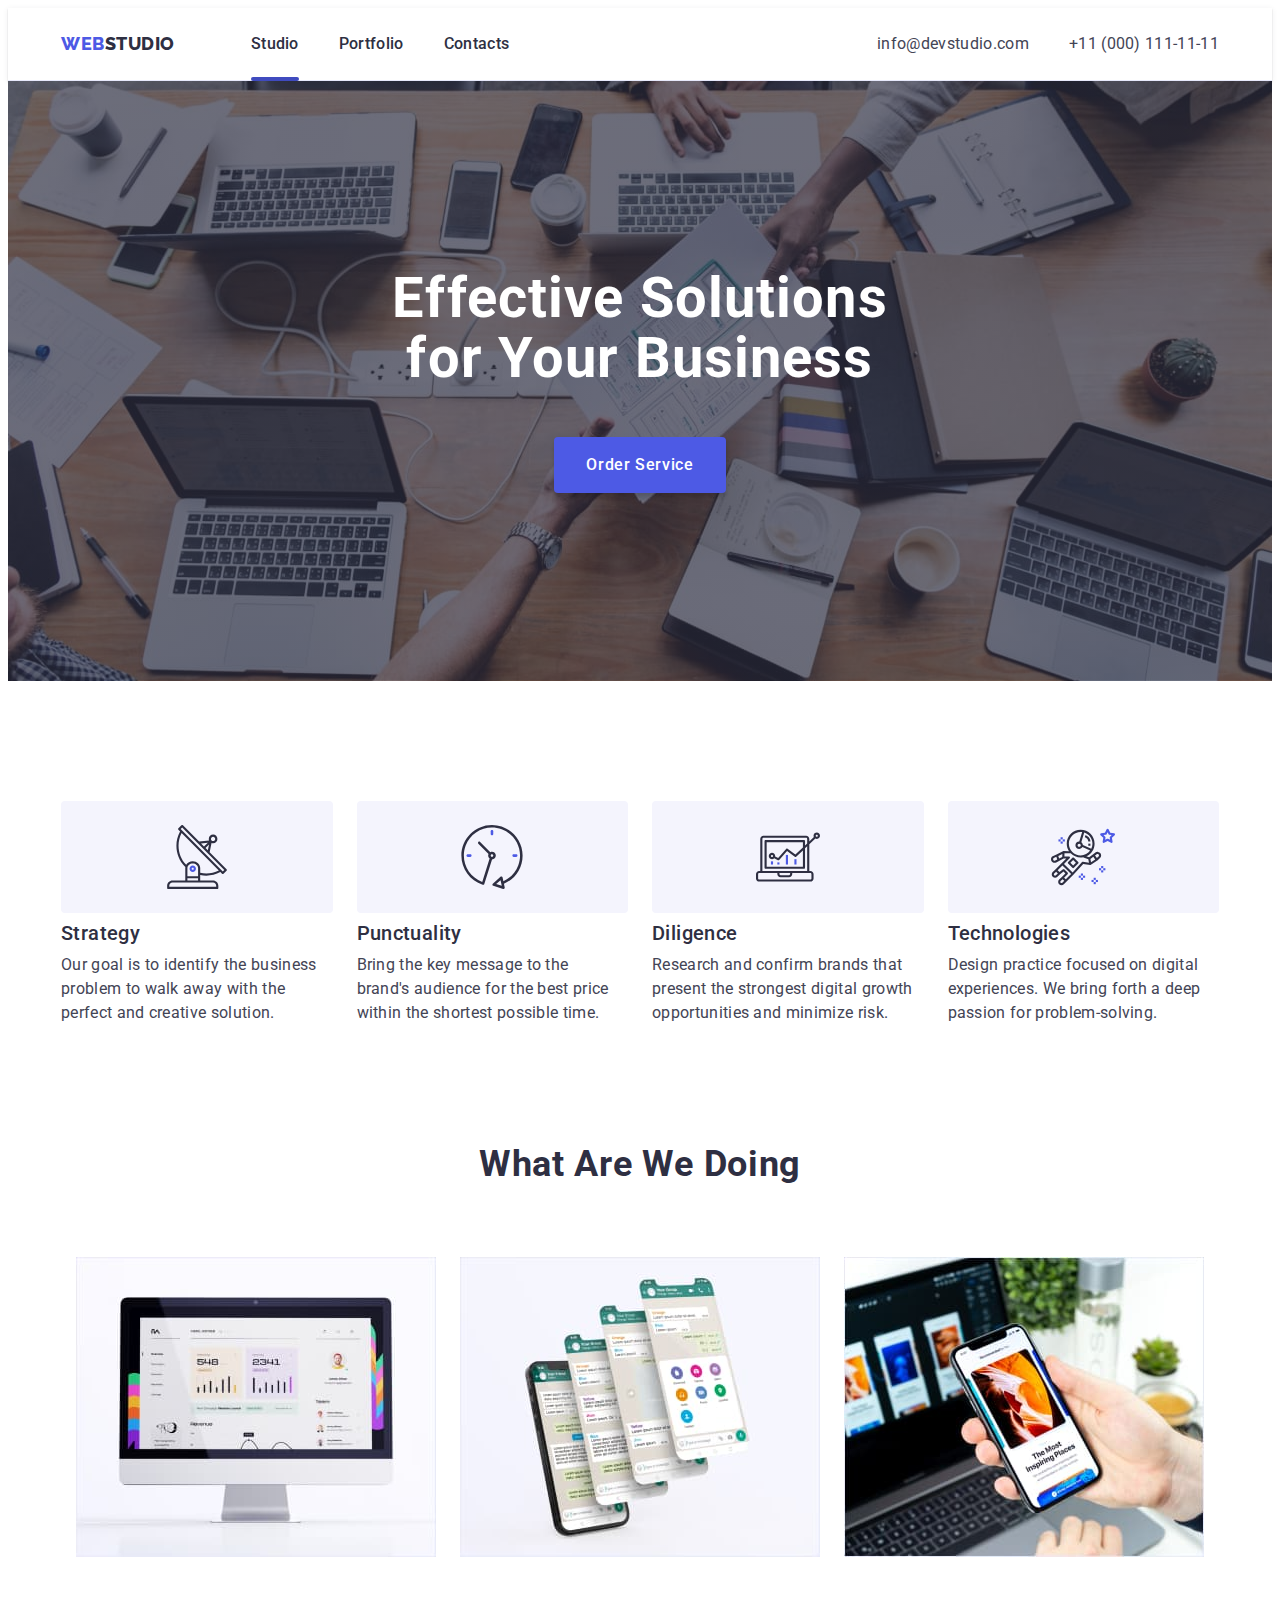
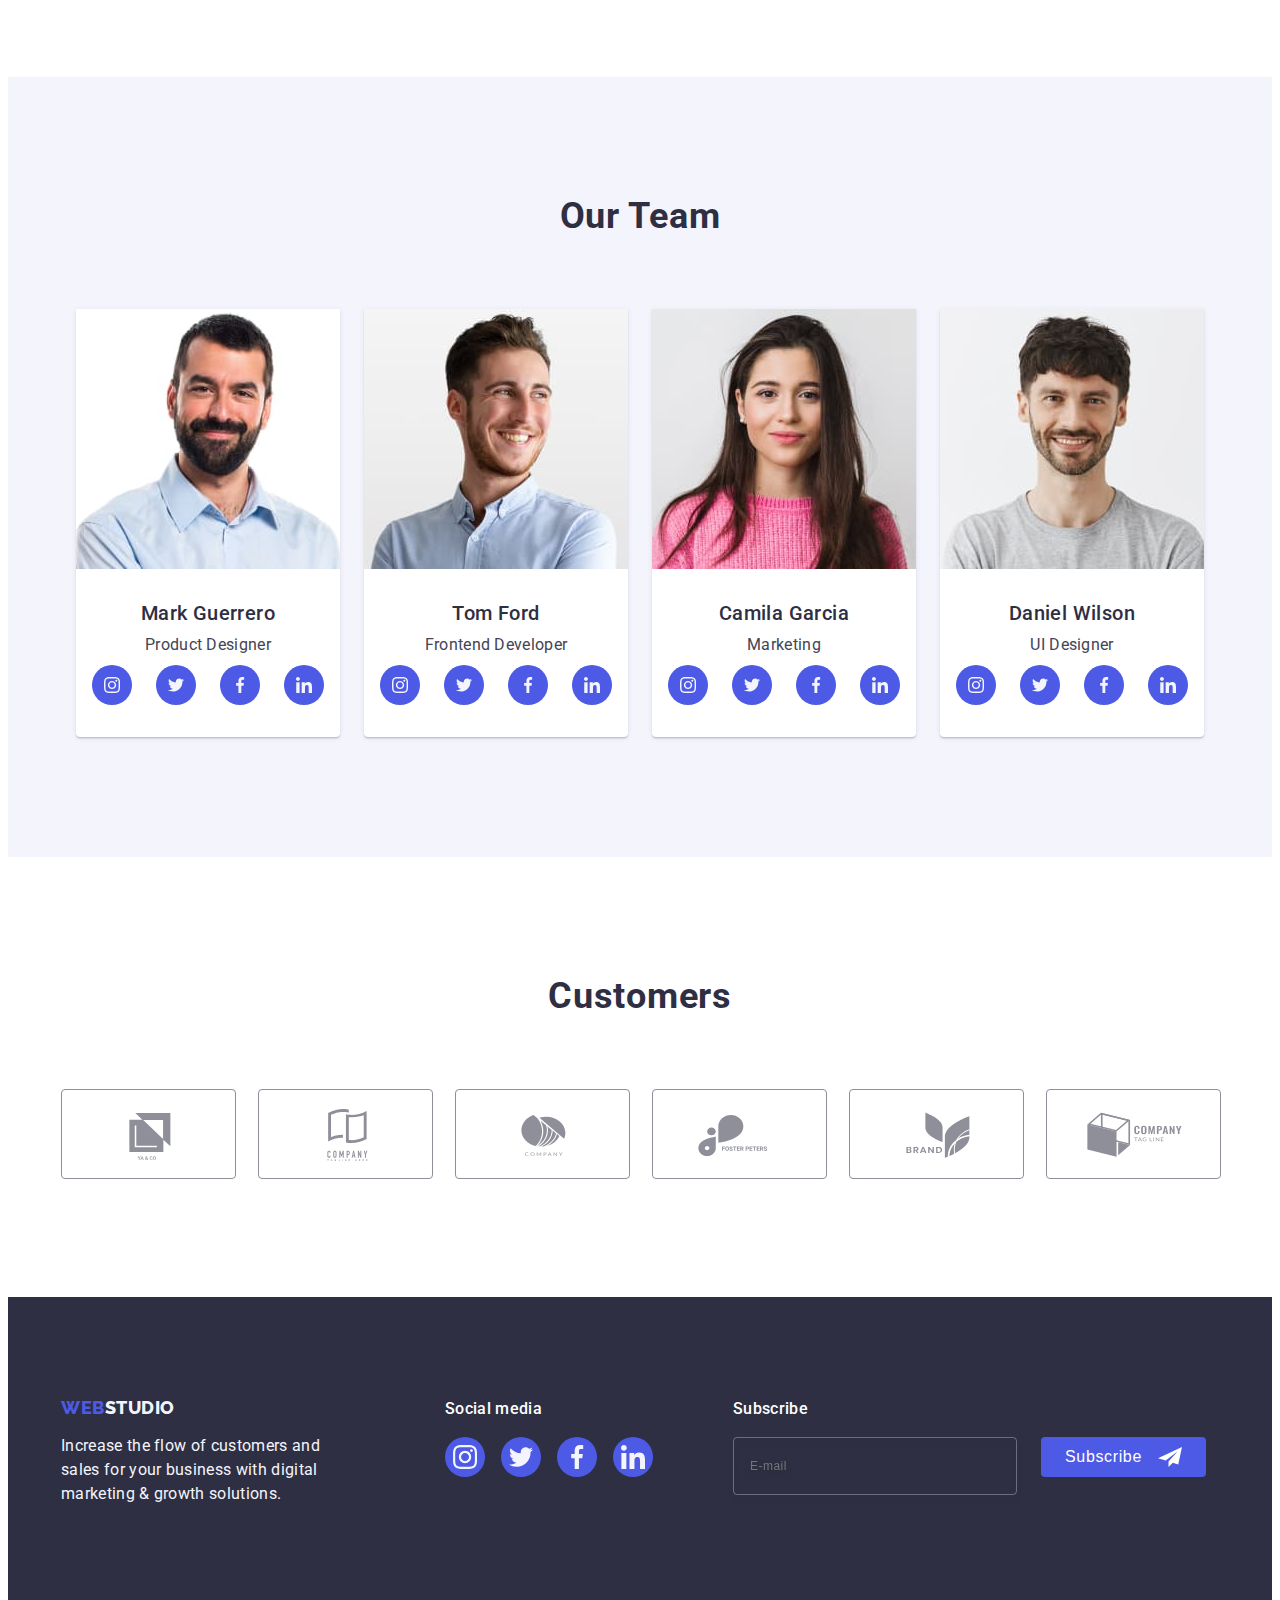
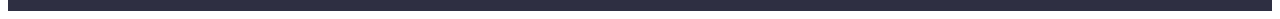
<file: index.html>
<!DOCTYPE html>
<html lang="en">
  <head>
    <meta charset="UTF-8" />
    <meta http-equiv="X-UA-Compatible" content="IE=edge" />
    <meta name="viewport" content="width=device-width, initial-scale=1.0" />
    <title>WebStudio</title>
    <link rel="preconnect" href="https://fonts.googleapis.com" />
    <link rel="preconnect" href="https://fonts.gstatic.com" crossorigin />
    <link
      href="https://fonts.googleapis.com/css2?family=Raleway:wght@800&family=Roboto:wght@400;500;700&display=swap"
      rel="stylesheet"
    />
    <link
      rel="stylesheet"
      href="https://cdnjs.cloudflare.com/ajax/libs/modern-normalize/2.0.0/modern-normalize.min.css"
      integrity="sha512-4xo8blKMVCiXpTaLzQSLSw3KFOVPWhm/TRtuPVc4WG6kUgjH6J03IBuG7JZPkcWMxJ5huwaBpOpnwYElP/m6wg=="
      crossorigin="anonymous"
      referrerpolicy="no-referrer"
    />
    <link rel="stylesheet" href="./css/styles.css" />
  </head>
  <body>
    <!-- Header -->
    <header class="header">
      <div class="container">
        <nav class="navigation">
          <a href="./index.html" class="link logo"
            >Web<span class="logo-part">Studio</span></a
          >
          <ul class="list nav menu-container menu-tab">
            <li class="list-item">
              <a class="link nav-item current" href="./index.html">Studio</a>
            </li>
            <li class="list-item">
              <a class="link nav-item" href="./portfolio.html">Portfolio</a>
            </li>
            <li class="list-item">
              <a class="link nav-item" href="">Contacts</a>
            </li>
          </ul>
        </nav>
        <button type="button" class="burger-button js-open-menu">
          <svg width="32" height="22" class="burger-icon">
            <use href="./images/icons.svg#icon-menu-mob-btn"></use>
          </svg>
        </button>
        <address class="address">
          <ul class="list menu-container">
            <li class="email">
              <a href="mailto:info@devstudio.com" class="link contact-link"
                >info@devstudio.com</a
              >
            </li>
            <li class="phone">
              <a href="tel:+110001111111" class="link contact-link"
                >+11 (000) 111-11-11</a
              >
            </li>
          </ul>
        </address>
      </div>

      <!-- Mobile menu -->

      <div class="mob-menu js-menu-container">
        <div class="mob-menu-container">
          <button type="button" class="close-mob-menu-button js-close-menu">
            <svg class="close-mob-menu-icon" width="8" height="8">
              <use href="./images/icons.svg#icon-close-modal"></use>
            </svg>
          </button>
          <ul class="list mob-list">
            <li class="mob-list-item">
              <a class="link mob-menu-item current" href="">Studio</a>
            </li>
            <li class="mob-list-item">
              <a class="link mob-menu-item" href="./portfolio.html"
                >Portfolio</a
              >
            </li>
            <li class="mob-list-item">
              <a class="link mob-menu-item" href="">Contacts</a>
            </li>
          </ul>
          <div class="mob-menu-wrapper">
            <address class="mob-menu-address">
              <ul class="list">
                <li>
                  <a
                    class="link mob-menu-address-item phone"
                    href="tel:+110001111111"
                    >+11 (000) 111-11-11</a
                  >
                </li>
                <li>
                  <a
                    class="link mob-menu-address-item email"
                    href="mailto:info@devstudio.com"
                    >info@devstudio.com</a
                  >
                </li>
              </ul>
            </address>
            <ul class="list mob-list-social-links">
              <li class="mob-social-links-item">
                <a
                  class="link mob-social-link"
                  href=""
                  target="_blank"
                  rel="noopener no-referrer"
                >
                  <svg class="mob-social-link-icon" width="24" height="24">
                    <use href="./images/icons.svg#icon-instagram"></use>
                  </svg>
                </a>
              </li>
              <li class="mob-social-links-item">
                <a
                  class="link mob-social-link"
                  href=""
                  target="_blank"
                  rel="noopener no-referrer"
                >
                  <svg class="mob-social-link-icon" width="24" height="24">
                    <use href="./images/icons.svg#icon-twitter"></use>
                  </svg>
                </a>
              </li>
              <li class="mob-social-links-item">
                <a
                  class="link mob-social-link"
                  href=""
                  target="_blank"
                  rel="noopener no-referrer"
                >
                  <svg class="mob-social-link-icon" width="24" height="24">
                    <use href="./images/icons.svg#icon-facebook"></use>
                  </svg>
                </a>
              </li>
              <li class="mob-social-links-item">
                <a
                  class="link mob-social-link"
                  href=""
                  target="_blank"
                  rel="noopener no-referrer"
                >
                  <svg class="mob-social-link-icon" width="24" height="24">
                    <use href="./images/icons.svg#icon-linkedin"></use>
                  </svg>
                </a>
              </li>
            </ul>
          </div>
        </div>
      </div>
    </header>
    <main>
      <!-- Hero -->

      <section class="hero">
        <div class="container">
          <h1 class="hero-title">Effective Solutions for Your Business</h1>
          <button type="button" class="main-button" data-modal-open>
            Order Service
          </button>
        </div>
      </section>

      <!-- Features -->

      <section class="characteristics">
        <div class="container">
          <h2 class="visually-hidden">Advantages</h2>
          <ul class="list list-characteristics">
            <li class="characteristics-item">
              <div class="characteristics-icon">
                <svg width="64" height="64">
                  <use href="./images/icons.svg#icon-antenna"></use>
                </svg>
              </div>
              <h3 class="advantages-title">Strategy</h3>
              <p class="advantages-description">
                Our goal is to identify the business problem to walk away with
                the perfect and creative solution.
              </p>
            </li>
            <li class="characteristics-item">
              <div class="characteristics-icon">
                <svg width="64" height="64">
                  <use href="./images/icons.svg#icon-clock"></use>
                </svg>
              </div>
              <h3 class="advantages-title">Punctuality</h3>
              <p class="advantages-description">
                Bring the key message to the brand's audience for the best price
                within the shortest possible time.
              </p>
            </li>
            <li class="characteristics-item">
              <div class="characteristics-icon">
                <svg width="64" height="64">
                  <use href="./images/icons.svg#icon-diagram"></use>
                </svg>
              </div>
              <h3 class="advantages-title">Diligence</h3>
              <p class="advantages-description">
                Research and confirm brands that present the strongest digital
                growth opportunities and minimize risk.
              </p>
            </li>
            <li class="characteristics-item">
              <div class="characteristics-icon">
                <svg width="64" height="64">
                  <use href="./images/icons.svg#icon-astronaut"></use>
                </svg>
              </div>
              <h3 class="advantages-title">Technologies</h3>
              <p class="advantages-description">
                Design practice focused on digital experiences. We bring forth a
                deep passion for problem-solving.
              </p>
            </li>
          </ul>
        </div>
      </section>

      <!-- We are doing -->

      <section class="activities">
        <div class="container">
          <h2 class="section-header">What are we doing</h2>
          <ul class="list list-activities">
            <li class="activities-item">
              <picture>
                <source
                  srcset="
                    ./images/computer.jpg    1x,
                    ./images/computer-2x.jpg 2x
                  " />
                <img
                  src="./images/computer.jpg"
                  alt="desktop site"
                  width="360"
                  height="300"
                  class="activities-pic"
              /></picture>
            </li>
            <li class="activities-item">
              <picture>
                <source
                  srcset="./images/files.jpg 1x, ./images/files-2x.jpg 2x" />
                <img
                  src="./images/files.jpg"
                  alt="mobile app"
                  width="360"
                  height="300"
                  class="activities-pic"
              /></picture>
            </li>
            <li class="activities-item">
              <picture>
                <source
                  srcset="./images/phone.jpg 1x, ./images/phone-2x.jpg 2x" />
                <img
                  src="./images/phone.jpg"
                  alt="mobile site"
                  width="360"
                  height="300"
                  class="activities-pic"
              /></picture>
            </li>
          </ul>
        </div>
      </section>

      <!-- Our team -->

      <section class="team">
        <div class="container">
          <h2 class="section-header">Our Team</h2>
          <ul class="list list-team">
            <li class="employee-card">
              <picture>
                <source
                  srcset="
                    ./images/section2employees/mark-mob-2x.jpg   2x,
                    ./images/section2employees/mark-guerrero.jpg 1x
                  "
                />
                <img
                  src="./images/section2employees/mark-guerrero.jpg"
                  alt="emloyee mark guerrero"
                  width="264"
                  height="260"
                  class="employee-photo"
                />
              </picture>
              <div class="employee-description">
                <h3 class="employee">Mark Guerrero</h3>
                <p class="possition">Product Designer</p>
                <ul class="list list-social-links">
                  <li class="social-links-item">
                    <a
                      class="link social-link"
                      href=""
                      target="_blank"
                      rel="noopener no-referrer"
                    >
                      <svg class="social-link-icon" width="16" height="16">
                        <use href="./images/icons.svg#icon-instagram"></use>
                      </svg>
                    </a>
                  </li>
                  <li class="social-links-item">
                    <a
                      class="link social-link"
                      href=""
                      target="_blank"
                      rel="noopener no-referrer"
                    >
                      <svg class="social-link-icon" width="16" height="16">
                        <use href="./images/icons.svg#icon-twitter"></use>
                      </svg>
                    </a>
                  </li>
                  <li class="social-links-item">
                    <a
                      class="link social-link"
                      href=""
                      target="_blank"
                      rel="noopener no-referrer"
                    >
                      <svg class="social-link-icon" width="16" height="16">
                        <use href="./images/icons.svg#icon-facebook"></use>
                      </svg>
                    </a>
                  </li>
                  <li class="social-links-item">
                    <a
                      class="link social-link"
                      href=""
                      target="_blank"
                      rel="noopener no-referrer"
                    >
                      <svg class="social-link-icon" width="16" height="16">
                        <use href="./images/icons.svg#icon-linkedin"></use>
                      </svg>
                    </a>
                  </li>
                </ul>
              </div>
            </li>
            <li class="employee-card">
              <picture>
                <source
                  srcset="
                    ./images/section2employees/tom-mob-2x.jpg 2x,
                    ./images/section2employees/tom-ford.jpg   1x
                  "
                />
                <img
                  src="./images/section2employees/tom-ford.jpg"
                  alt="emloyee tom ford"
                  width="264"
                  height="260"
                  class="employee-photo"
                />
              </picture>
              <div class="employee-description">
                <h3 class="employee">Tom Ford</h3>
                <p class="possition">Frontend Developer</p>
                <ul class="list list-social-links">
                  <li class="social-links-item">
                    <a
                      class="link social-link"
                      href=""
                      target="_blank"
                      rel="noopener no-referrer"
                    >
                      <svg class="social-link-icon" width="16" height="16">
                        <use href="./images/icons.svg#icon-instagram"></use>
                      </svg>
                    </a>
                  </li>
                  <li class="social-links-item">
                    <a
                      class="link social-link"
                      href=""
                      target="_blank"
                      rel="noopener no-referrer"
                    >
                      <svg class="social-link-icon" width="16" height="16">
                        <use href="./images/icons.svg#icon-twitter"></use>
                      </svg>
                    </a>
                  </li>
                  <li class="social-links-item">
                    <a
                      class="link social-link"
                      href=""
                      target="_blank"
                      rel="noopener no-referrer"
                    >
                      <svg class="social-link-icon" width="16" height="16">
                        <use href="./images/icons.svg#icon-facebook"></use>
                      </svg>
                    </a>
                  </li>
                  <li class="social-links-item">
                    <a
                      class="link social-link"
                      href=""
                      target="_blank"
                      rel="noopener no-referrer"
                    >
                      <svg class="social-link-icon" width="16" height="16">
                        <use href="./images/icons.svg#icon-linkedin"></use>
                      </svg>
                    </a>
                  </li>
                </ul>
              </div>
            </li>
            <li class="employee-card">
              <picture>
                <source
                  srcset="
                    ./images/section2employees/camila-mob-2x.jpg 2x,
                    ./images/section2employees/camila-garcia.jpg 1x
                  "
                />
                <img
                  src="./images/section2employees/camila-garcia.jpg"
                  alt="emloyee camila garcia"
                  width="264"
                  height="260"
                  class="employee-photo"
                />
              </picture>
              <div class="employee-description">
                <h3 class="employee">Camila Garcia</h3>
                <p class="possition">Marketing</p>
                <ul class="list list-social-links">
                  <li class="social-links-item">
                    <a
                      class="link social-link"
                      href=""
                      target="_blank"
                      rel="noopener no-referrer"
                    >
                      <svg class="social-link-icon" width="16" height="16">
                        <use href="./images/icons.svg#icon-instagram"></use>
                      </svg>
                    </a>
                  </li>
                  <li class="social-links-item">
                    <a
                      class="link social-link"
                      href=""
                      target="_blank"
                      rel="noopener no-referrer"
                    >
                      <svg class="social-link-icon" width="16" height="16">
                        <use href="./images/icons.svg#icon-twitter"></use>
                      </svg>
                    </a>
                  </li>
                  <li class="social-links-item">
                    <a
                      class="link social-link"
                      href=""
                      target="_blank"
                      rel="noopener no-referrer"
                    >
                      <svg class="social-link-icon" width="16" height="16">
                        <use href="./images/icons.svg#icon-facebook"></use>
                      </svg>
                    </a>
                  </li>
                  <li class="social-links-item">
                    <a
                      class="link social-link"
                      href=""
                      target="_blank"
                      rel="noopener no-referrer"
                    >
                      <svg class="social-link-icon" width="16" height="16">
                        <use href="./images/icons.svg#icon-linkedin"></use>
                      </svg>
                    </a>
                  </li>
                </ul>
              </div>
            </li>
            <li class="employee-card">
              <picture>
                <source
                  srcset="
                    ./images/section2employees/daniel-mob-2x.jpg 2x,
                    ./images/section2employees/daniel-wilson.jpg 1x
                  "
                />
                <img
                  src="./images/section2employees/daniel-wilson.jpg"
                  alt="employee daniel wilson"
                  width="264"
                  height="260"
                  class="employee-photo"
                />
              </picture>
              <div class="employee-description">
                <h3 class="employee">Daniel Wilson</h3>
                <p class="possition">UI Designer</p>
                <ul class="list list-social-links">
                  <li class="social-links-item">
                    <a
                      class="link social-link"
                      href=""
                      target="_blank"
                      rel="noopener no-referrer"
                    >
                      <svg class="social-link-icon" width="16" height="16">
                        <use href="./images/icons.svg#icon-instagram"></use>
                      </svg>
                    </a>
                  </li>
                  <li class="social-links-item">
                    <a
                      class="link social-link"
                      href=""
                      target="_blank"
                      rel="noopener no-referrer"
                    >
                      <svg class="social-link-icon" width="16" height="16">
                        <use href="./images/icons.svg#icon-twitter"></use>
                      </svg>
                    </a>
                  </li>
                  <li class="social-links-item">
                    <a
                      class="link social-link"
                      href=""
                      target="_blank"
                      rel="noopener no-referrer"
                    >
                      <svg class="social-link-icon" width="16" height="16">
                        <use href="./images/icons.svg#icon-facebook"></use>
                      </svg>
                    </a>
                  </li>
                  <li class="social-links-item">
                    <a
                      class="link social-link"
                      href=""
                      target="_blank"
                      rel="noopener no-referrer"
                    >
                      <svg class="social-link-icon" width="16" height="16">
                        <use href="./images/icons.svg#icon-linkedin"></use>
                      </svg>
                    </a>
                  </li>
                </ul>
              </div>
            </li>
          </ul>
        </div>
      </section>

      <!-- Our Customers -->

      <section class="clients">
        <div class="container">
          <h2 class="section-header">Customers</h2>
          <ul class="list list-customers">
            <li class="customer-card">
              <a
                href=""
                class="link customer-link"
                target="_blank"
                rel="noopener no-referrer"
              >
                <svg class="customer-icon" width="104" height="56">
                  <use href="./images/icons.svg#icon-company"></use>
                </svg>
              </a>
            </li>
            <li class="customer-card">
              <a
                href=""
                class="link customer-link"
                target="_blank"
                rel="noopener no-referrer"
              >
                <svg class="customer-icon" width="104" height="56">
                  <use href="./images/icons.svg#icon-group"></use>
                </svg>
              </a>
            </li>
            <li class="customer-card">
              <a
                href=""
                class="link customer-link"
                target="_blank"
                rel="noopener no-referrer"
              >
                <svg class="customer-icon" width="104" height="56">
                  <use href="./images/icons.svg#icon-third-company"></use>
                </svg>
              </a>
            </li>
            <li class="customer-card">
              <a
                href=""
                class="link customer-link"
                target="_blank"
                rel="noopener no-referrer"
              >
                <svg class="customer-icon" width="104" height="56">
                  <use href="./images/icons.svg#icon-fourth-company"></use>
                </svg>
              </a>
            </li>
            <li class="customer-card">
              <a
                href=""
                class="link customer-link"
                target="_blank"
                rel="noopener no-referrer"
              >
                <svg class="customer-icon" width="104" height="56">
                  <use href="./images/icons.svg#icon-fifth-company"></use>
                </svg>
              </a>
            </li>
            <li class="customer-card">
              <a
                href=""
                class="link customer-link"
                target="_blank"
                rel="noopener no-referrer"
              >
                <svg class="customer-icon" width="104" height="56">
                  <use href="./images/icons.svg#icon-sixth-company"></use>
                </svg>
              </a>
            </li>
          </ul>
        </div>
      </section>
    </main>

    <!-- Footer -->

    <footer class="footer">
      <div class="container footer-container">
        <div class="footer-section-1">
          <a href="./index.html" class="link logo"
            >Web<span class="logo-part-bottom">Studio</span></a
          >
          <p class="footer-text">
            Increase the flow of customers and sales for your business with
            digital marketing & growth solutions.
          </p>
        </div>
        <div class="footer-section-2">
          <p class="footer-section-title">Social media</p>
          <ul class="list list-social-links">
            <li class="social-links-item">
              <a
                class="link social-link"
                href=""
                target="_blank"
                rel="noopener no-referrer"
              >
                <svg class="social-link-icon" width="24" height="24">
                  <use href="./images/icons.svg#icon-instagram"></use>
                </svg>
              </a>
            </li>
            <li class="social-links-item">
              <a
                class="link social-link"
                href=""
                target="_blank"
                rel="noopener no-referrer"
              >
                <svg class="social-link-icon" width="24" height="24">
                  <use href="./images/icons.svg#icon-twitter"></use>
                </svg>
              </a>
            </li>
            <li class="social-links-item">
              <a
                class="link social-link"
                href=""
                target="_blank"
                rel="noopener no-referrer"
              >
                <svg class="social-link-icon" width="24" height="24">
                  <use href="./images/icons.svg#icon-facebook"></use>
                </svg>
              </a>
            </li>
            <li class="social-links-item">
              <a
                class="link social-link"
                href=""
                target="_blank"
                rel="noopener no-referrer"
              >
                <svg class="social-link-icon" width="24" height="24">
                  <use href="./images/icons.svg#icon-linkedin"></use>
                </svg>
              </a>
            </li>
          </ul>
        </div>
        <div class="form-section">
          <p class="footer-section-title">Subscribe</p>
          <form class="subscribe-field">
            <label class="subscribe-label">
              <input
                class="email-input"
                type="email"
                placeholder="E-mail"
                name="user-email"
              />
            </label>
            <button type="submit" class="subscribe-button">
              Subscribe
              <svg class="subscribe-icon" width="24" height="24">
                <use href="./images/icons.svg#icon-telegram"></use>
              </svg>
            </button>
          </form>
        </div>
      </div>
    </footer>

    <!-- Modal Window -->

    <div class="backdrop is-hidden" data-modal>
      <div class="modal">
        <button type="button" class="close-modal-button" data-modal-close>
          <svg class="close-modal-icon" width="8" height="8">
            <use href="./images/icons.svg#icon-close-modal"></use>
          </svg>
        </button>
        <p class="modal-title">Leave your contacts and we will call you back</p>

        <form>
          <div class="modal-field-wrap">
            <label class="label" for="user-name">Name</label>
            <div class="input-wrap">
              <input
                class="input-field"
                type="text"
                id="user-name"
                name="user-name"
              />
              <svg class="input-icon" width="18" height="24">
                <use href="./images/icons.svg#icon-modal-person"></use>
              </svg>
            </div>
          </div>

          <div class="modal-field-wrap">
            <label class="label" for="user-phone">Phone</label>
            <div class="input-wrap">
              <input
                class="input-field"
                type="text"
                id="user-phone"
                name="user-phone"
              />
              <svg class="input-icon" width="18" height="24">
                <use href="./images/icons.svg#icon-modal-phone"></use>
              </svg>
            </div>
          </div>

          <div class="modal-field-wrap">
            <label class="label" for="user-email">Email</label>
            <div class="input-wrap">
              <input
                class="input-field"
                type="text"
                id="user-email"
                name="user-email"
              />
              <svg class="input-icon" width="18" height="24">
                <use href="./images/icons.svg#icon-modal-email"></use>
              </svg>
            </div>
          </div>

          <div class="modal-comment-wrap">
            <label class="label" for="user-comment">Comment</label>
            <textarea
              class="comment"
              name="user-comment"
              id="user-comment"
              placeholder="Text input"
            ></textarea>
          </div>

          <div class="checkbox-wrap">
            <input
              class="checkbox visually-hidden"
              type="checkbox"
              id="user-privacy"
              value="true"
              name="user-privacy"
            />
            <label class="policy" for="user-privacy">
              <span class="policy-custom-field">
                <svg class="policy-icon" width="10" height="8">
                  <use href="./images/icons.svg#icon-vector"></use>
                </svg>
              </span>
              I accept the terms and conditions of the&nbsp;<a
                class="policy-link"
                href=""
                >Privacy Policy</a
              ></label
            >
          </div>
          <button class="submit-modal-button" type="submit">Send</button>
        </form>
      </div>
    </div>

    <script src="./js/modal.js"></script>
    <script src="./js/mobile-menu.js"></script>
  </body>
</html>
</file>
<file: css/styles.css>
:root {
  --accent-color: #4d5ae5;
  --dark-background-color: #2e2f42;
  --main-background-color: #ffffff;
  --light-background-color: #f4f4fd;
  --light-accent-color: #e7e9fc;
  --text-color: #434455;
  --active: #404bbf;
  --customers-color: #8e8f99;
  --footer-active-color: #31d0aa;
  --modal-background-color: #fcfcfc;
  --transition: 250ms cubic-bezier(0.4, 0, 0.2, 1);
}

body {
  background-color: var(--main-background-color);
  font-family: Roboto, sans-serif;
  color: var(--text-color);
}

.link {
  text-decoration: none;
}

.list {
  list-style: none;
}

p,
h1,
h2,
h3,
h4,
h5,
h6,
ul,
ol {
  margin: 0;
  padding: 0;
}

img {
  display: block;
}

.container {
  width: 100%;
  padding-left: 16px;
  padding-right: 16px;
}

@media screen and (min-width: 428px) {
  .container {
    width: 428px;
    margin: 0 auto;
  }
}

@media screen and (min-width: 768px) {
  .container {
    width: 768px;
  }
}

@media screen and (min-width: 1158px) {
  .container {
    width: 1158px;
    padding-left: 15px;
    padding-right: 15px;
  }
}

/* Header For Mobile */

.header {
  border-bottom: 1px solid var(--light-accent-color);
  box-shadow: 0px 1px 6px 0px rgba(46, 47, 66, 0.08),
    0px 1px 1px 0px rgba(46, 47, 66, 0.16),
    0px 2px 1px 0px rgba(46, 47, 66, 0.08);
}

.header > .container {
  display: flex;
  align-items: center;
}

.logo {
  font-family: "Raleway", sans-serif;
  text-decoration: none;
  font-weight: 800;
  font-size: 18px;
  line-height: 1.17;
  letter-spacing: 0.03em;
  text-transform: uppercase;
  color: var(--accent-color);
}

.logo .logo-part {
  color: var(--dark-background-color);
}

@media screen and (max-width: 767px) {
  .header > .container {
    padding-top: 24px;
    padding-bottom: 24px;
    display: flex;
    align-items: center;
    justify-content: space-between;
  }

  .list.nav {
    display: none;
  }

  .address {
    display: none;
  }

  .burger-button {
    border: none;
    padding: 0px;
    display: block;
    height: 22px;
    background-color: transparent;
  }

  .burger-icon {
    stroke: var(--dark-background-color);
    transition: stroke var(--transition);
  }

  .burger-button:hover .burger-icon,
  .burger-button:hover .burger-icon {
    stroke: var(--active);
  }
}

@media screen and (min-width: 768px) {
  .burger-button {
    display: none;
  }
  .email {
    margin-bottom: 12px;
  }

  .logo {
    margin-right: 76px;
  }

  .navigation {
    display: flex;
    align-items: center;
  }

  .nav-item {
    display: block;
    position: relative;
    font-weight: 500;
    font-size: 16px;
    line-height: 1.5;
    letter-spacing: 0.02em;
    padding: 24px 0;
    transition: color 250ms cubic-bezier(0.4, 0, 0.2, 1);

    color: #2e2f42;
  }

  .current::after {
    content: " ";
    position: absolute;
    bottom: -1px;
    left: 0;

    display: block;
    width: 100%;
    height: 4px;

    border-radius: 2px;
    background-color: var(--active);
  }

  .nav-item:hover,
  .nav-item:focus {
    color: var(--active);
  }

  .list {
    list-style: none;
    display: block;
    justify-content: center;
  }
  .address {
    font-style: normal;
    display: flex;
    flex-direction: column;
    margin-left: auto;
  }

  /* .list-item:not(:last-child) {
    margin-right: 40px;
  } */

  .menu-tab {
    display: flex;
    gap: 40px;
  }

  @media screen and (min-width: 768px) {
    .address-item:first-child {
      margin-bottom: 12px;
    }

    .address-item {
      margin-bottom: 12px;
    }

    .address {
      font-style: normal;
      display: flex;
      flex-direction: column;
      margin-left: auto;
    }
  }
  .contact-link {
    font-family: var(--primary-font);
    font-size: 12px;
    line-height: 1.5;
    letter-spacing: 0.02em;
    padding-top: 24px;
    padding-bottom: 24px;
    transition: color 250ms cubic-bezier(0.4, 0, 0.2, 1);
    color: #434455;
  }

  .address.link:hover,
  .address.link:focus {
    color: var(--active);
  }
}

/* Header for Tab*/

/* Header for Desktop*/
.header {
  border-bottom: 1px solid var(--light-accent-color);
  box-shadow: 0px 1px 6px 0px rgba(46, 47, 66, 0.08),
    0px 1px 1px 0px rgba(46, 47, 66, 0.16),
    0px 2px 1px 0px rgba(46, 47, 66, 0.08);
}

.header > .container {
  display: flex;
  align-items: center;
}

.logo {
  font-family: "Raleway", sans-serif;
  text-decoration: none;
  font-weight: 800;
  font-size: 18px;
  line-height: 1.17;
  letter-spacing: 0.03em;
  text-transform: uppercase;
  color: var(--accent-color);
}

.logo .logo-part {
  color: var(--dark-background-color);
}
@media screen and (min-width: 1158px) {
  .header .container {
    justify-content: space-between;
  }

  .logo {
    margin-right: 76px;
  }
  .address {
    font-style: normal;
    display: flex;
    margin-left: auto;
  }
  .menu-container {
    display: flex;
    gap: 40px;
  }
  .list {
    list-style: none;
    display: flex;
    justify-content: center;
  }
  .contact-link {
    font-family: var(--primary-font);
    font-size: 16px;
    line-height: 1.5;
    letter-spacing: 0.02em;
    padding-top: 24px;
    padding-bottom: 24px;
    transition: color 250ms cubic-bezier(0.4, 0, 0.2, 1);
    color: #434455;
  }
  .link {
    text-decoration: none;
    /* display: inline-block; */
  }
  .list.address {
    display: flex;
    margin-left: auto;
  }

  /* .address-item:not(:last-child) {
    margin-right: 40px;
  } */

  .addresss {
    font-style: normal;
    font-size: 16px;
    line-height: 1.5;
    letter-spacing: 0.02em;
    color: var(--text-color);
    transition: color var(--transition);
  }
  .email {
    margin-bottom: 0;
  }
}
/* Header for Desktop*/

.header {
  border-bottom: 1px solid var(--light-accent-color);
  box-shadow: 0px 1px 6px 0px rgba(46, 47, 66, 0.08),
    0px 1px 1px 0px rgba(46, 47, 66, 0.16),
    0px 2px 1px 0px rgba(46, 47, 66, 0.08);
}

.header > .container {
  display: flex;
  align-items: center;
}

.logo {
  font-family: "Raleway", sans-serif;
  text-decoration: none;
  font-weight: 800;
  font-size: 18px;
  line-height: 1.17;
  letter-spacing: 0.03em;
  text-transform: uppercase;
  color: var(--accent-color);
}

.logo .logo-part {
  color: var(--dark-background-color);
}

/* Mobile menu */

.mob-menu {
  position: fixed;
  width: 100%;
  height: 100%;
  top: 0;
  left: 0;
  z-index: 1000;

  background-color: var(--main-background-color);
  opacity: 0;
  pointer-events: none;
  visibility: hidden;
  transition: opacity var(--transition), visibility var(--transition);
}

.mob-menu.is-open {
  opacity: 1;
  visibility: visible;
  pointer-events: auto;
}

.mob-menu-container {
  position: relative;
  width: 100%;
  height: 100vh;
  padding: 80px 24px 40px 40px;
  display: flex;
  flex-direction: column;
  justify-content: space-between;
  overflow-y: scroll;
}

@media screen and (min-width: 320px) {
  .mob-menu-address-item.phone {
    white-space: nowrap;
  }
}

@media screen and (min-width: 428px) {
  .mob-menu-container {
    width: 428px;
    margin: 0 auto;
  }
}

.close-mob-menu-button {
  position: absolute;
  top: 24px;
  right: 24px;

  width: 24px;
  height: 24px;
  padding: 0;
  margin: 0;

  display: flex;
  justify-content: center;
  align-items: center;
  background-color: transparent;
  border: 1px solid rgba(0, 0, 0, 0.1);
  border-radius: 50%;

  cursor: pointer;

  transition: background-color var(--transition), border var(--transition);
}

.close-mob-menu-icon {
  fill: var(--dark-background-color);
  transition: fill var(--transition);
}

.close-mob-menu-button:hover,
.close-mob-menu-button:focus {
  background-color: var(--active);
  border: none;
}

.close-mob-menu-button:hover .close-mob-menu-icon,
.close-mob-menu-button:focus .close-mob-menu-icon {
  fill: var(--main-background-color);
}

.mob-menu-item {
  font-size: 36px;
  font-weight: 700;
  line-height: 1.11;
  letter-spacing: 0.72px;
  text-transform: capitalize;
  color: var(--dark-background-color);
}

.mob-menu-item.current,
.mob-menu-item:hover,
.mob-menu-item:focus {
  color: var(--active);
}

.mob-list-item:not(:last-child) {
  margin-bottom: 40px;
}

.mob-menu-address-item.phone {
  font-size: 36px;
  font-style: normal;
  font-weight: 700;
  line-height: 1, 11;
  letter-spacing: 0.72px;
  text-transform: capitalize;
  color: var(--accent-color);

  display: block;
  margin-bottom: 40px;
}

@media screen and (max-width: 427px) {
  .mob-menu-address-item.phone {
    font-size: 24px;
  }
  .mob-social-link:hover,
  .mob-social-link:focus {
    background-color: var(--active);
  }
}

.mob-menu-address-item.email {
  font-size: 20px;
  font-style: normal;
  font-weight: 500;
  line-height: 1, 2;
  letter-spacing: 0.4px;
  color: var(--text-color);
}

.mob-menu-address {
  margin-bottom: 48px;
}

.mob-social-link {
  display: flex;
  justify-content: center;
  align-items: center;
  width: 100%;
  height: 100%;
  background-color: var(--accent-color);
  border-radius: 50%;
  transition: background-color var(--transition);
}

.mob-social-link:hover,
.mob-social-link:focus {
  background-color: var(--active);
}

.mob-social-link-icon {
  fill: var(--light-background-color);
}

.mob-list-social-links {
  display: flex;
  justify-content: flex-start;
  align-items: center;
  gap: 30px;
}

@media screen and (min-width: 428px) {
  .mob-list-social-links {
    gap: 56px;
  }
}

.mob-social-links-item {
  width: 40px;
  height: 40px;
}

.mob-social-link:hover,
.mob-social-link:focus {
  background-color: var(--active);
}

.mob-social-link-icon {
  fill: var(--light-background-color);
}

/* Hero */

.hero {
  background-color: var(--dark-background-color);
  background-image: linear-gradient(
      rgba(46, 47, 66, 0.7),
      rgba(46, 47, 66, 0.7)
    ),
    url(../images/hero/hero-bg-img-mob.jpg);
  background-repeat: no-repeat;
  background-position: center;
  background-size: cover;
  max-width: 428px;
  padding-top: 112px;
  padding-bottom: 112px;
  margin: 0 auto;
}

@media screen and (min-device-pixel-ratio: 2),
  (min-resolution: 192dpi),
  (min-resolution: 2dppx) {
  .hero {
    background-image: linear-gradient(
        rgba(46, 47, 66, 0.7),
        rgba(46, 47, 66, 0.7)
      ),
      url(../images/hero/hero-bg-img-mob@2x.jpg);
  }
}

@media screen and (min-width: 428px) {
  .hero {
    background-image: linear-gradient(
        rgba(46, 47, 66, 0.7),
        rgba(46, 47, 66, 0.7)
      ),
      url(../images/hero/hero-bg-img-tablet.jpg);
    max-width: 768px;
    margin: 0 auto;
  }

  @media screen and (min-device-pixel-ratio: 2),
    (min-resolution: 192dpi),
    (min-resolution: 2dppx) {
    .hero {
      background-image: linear-gradient(
          rgba(46, 47, 66, 0.7),
          rgba(46, 47, 66, 0.7)
        ),
        url(../images/hero/hero-bg-img-tablet@2x.jpg);
    }
  }
}

@media screen and (min-width: 768px) {
  .hero {
    background-image: linear-gradient(
        rgba(46, 47, 66, 0.7),
        rgba(46, 47, 66, 0.7)
      ),
      url(../images/hero/hero-bg-img.jpg);
    max-width: 1440px;
    margin: 0 auto;
  }

  @media screen and (min-device-pixel-ratio: 2),
    (min-resolution: 192dpi),
    (min-resolution: 2dppx) {
    .hero {
      background-image: linear-gradient(
          rgba(46, 47, 66, 0.7),
          rgba(46, 47, 66, 0.7)
        ),
        url(../images/hero/hero-bg-img@2x.jpg);
    }
  }
}

@media screen and (min-width: 1158px) {
  .hero {
    padding-top: 188px;
    padding-bottom: 188px;
  }
}

.hero-title {
  font-weight: 700;
  font-size: 36px;
  line-height: 1.11;
  letter-spacing: 0.02em;
  text-align: center;
  color: var(--main-background-color);
  max-width: 320px;
  margin: 0 auto 72px;
}

@media screen and (min-width: 768px) {
  .hero-title {
    font-size: 56px;
    line-height: 1.07;
    max-width: 496px;
    margin: 0 auto 36px;
  }
}

@media screen and (min-width: 1158px) {
  .hero-title {
    margin: 0 auto 48px;
  }
}

.main-button {
  display: block;
  padding: 16px 32px;
  margin: 0 auto;
  height: 56px;
  min-width: 169px;

  font-family: "Roboto", sans-serif;
  font-weight: 500;
  font-size: 16px;
  line-height: 1.5;
  letter-spacing: 0.04em;
  text-align: center;

  color: var(--main-background-color);
  background-color: var(--accent-color);
  box-shadow: 0px 4px 4px rgba(0, 0, 0, 0.15);
  border-radius: 4px;
  border: none;

  transition: background-color var(--transition);
}

.main-button:hover,
.main-button:focus {
  background-color: var(--active);
  cursor: pointer;
}

/* Advantages */

.visually-hidden {
  position: absolute;
  width: 1px;
  height: 1px;
  margin: -1px;
  border: 0;
  padding: 0;
  white-space: nowrap;
  clip-path: inset(100%);
  clip: rect(0 0 0 0);
  overflow: hidden;
}

.characteristics {
  padding-top: 96px;
  padding-bottom: 96px;
}

@media screen and (min-width: 1158px) {
  .characteristics {
    padding-top: 120px;
    padding-bottom: 120px;
  }
}

@media screen and (min-width: 768px) {
  .list-characteristics {
    display: flex;
    flex-wrap: wrap;
    column-gap: 24px;
    row-gap: 72px;
  }

  .characteristics-item {
    width: calc((100% - 24px) / 2);
  }
}

@media screen and (min-width: 1158px) {
  .list-characteristics {
    display: flex;
    flex-wrap: nowrap;
    gap: 24px;
  }
}

@media screen and (max-width: 767px) {
  .characteristics-item:not(:last-child) {
    margin-bottom: 72px;
  }
}

.characteristics-icon {
  display: none;
}

@media screen and (min-width: 1158px) {
  .characteristics-icon {
    display: flex;
    align-items: center;
    justify-content: center;
    margin-bottom: 8px;
    height: 112px;
    background-color: var(--light-background-color);
    border-radius: 4px;
  }
}

.advantages-title {
  font-weight: 700;
  font-size: 36px;
  line-height: 1.11;
  text-align: center;
  letter-spacing: 0.02em;
  color: var(--dark-background-color);
  margin-bottom: 8px;
}

.advantages-description {
  font-weight: 500;
  font-size: 16px;
  line-height: 1.5;
  letter-spacing: 0.02em;
  color: var(--text-color);
}

@media screen and (min-width: 768px) {
  .advantages-title {
    text-align: left;
  }
}

@media screen and (min-width: 1158px) {
  .advantages-title {
    font-weight: 500;
    font-size: 20px;
    line-height: 1.2;
  }

  .advantages-description {
    font-weight: 400;
    width: 264px;
  }
}

/* What are we doing */

.activities {
  display: none;
}

@media screen and (min-width: 1158px) {
  .activities {
    display: block;
    padding-bottom: 120px;
  }

  .list-activities {
    display: flex;
    gap: 24px;
  }

  .activities-pic {
    display: block;
  }
}

/* Our team */

.team {
  background-color: var(--light-background-color);
  padding: 96px 0;
}

@media screen and (min-width: 768px) {
  .list-team {
    display: flex;
    flex-wrap: wrap;
    justify-content: center;
    column-gap: 24px;
    row-gap: 64px;
  }
}

@media screen and (min-width: 1158px) {
  .team {
    padding: 120px 0;
  }

  .list-team {
    column-gap: 24px;
    row-gap: 24px;
  }
}

.section-header {
  font-weight: 700;
  font-size: 36px;
  line-height: 1.11;
  text-align: center;
  letter-spacing: 0.02em;
  text-transform: capitalize;
  color: var(--dark-background-color);
  margin: 0 auto 72px;
}

.employee-card {
  max-width: 264px;
  background-color: var(--main-background-color);
  box-shadow: 0px 1px 6px rgba(46, 47, 66, 0.08),
    0px 1px 1px rgba(46, 47, 66, 0.16), 0px 2px 1px rgba(46, 47, 66, 0.08);
  border-radius: 0px 0px 4px 4px;
}

@media screen and (max-width: 767px) {
  .employee-card:not(:last-child) {
    margin-bottom: 72px;
  }

  .employee-card {
    margin-left: auto;
    margin-right: auto;
  }
}

.employee-description {
  padding: 32px 16px;
}

.employee {
  font-weight: 500;
  font-size: 20px;
  line-height: 1.2;
  text-align: center;
  letter-spacing: 0.02em;
  color: var(--dark-background-color);
  margin-bottom: 8px;
}

.possition {
  font-size: 16px;
  line-height: 1.5;
  text-align: center;
  letter-spacing: 0.02em;
  color: var(--text-color);
  margin-bottom: 8px;
}

.list-social-links {
  display: flex;
  justify-content: center;
  gap: 24px;
}

.social-links-item {
  width: 40px;
  height: 40px;
}

.social-link {
  display: flex;
  justify-content: center;
  align-items: center;
  width: 100%;
  height: 100%;
  background-color: var(--accent-color);
  border-radius: 50%;
  transition: background-color var(--transition);
}

.social-link:hover,
.social-link:focus {
  background-color: var(--active);
}

.social-link-icon {
  fill: var(--light-background-color);
}

/* Customers */

.clients {
  padding-top: 96px;
  padding-bottom: 96px;
}

@media screen and (min-width: 768px) and (max-width: 1157px) {
  .clients > .container {
    width: 584px;
  }
}

@media screen and (min-width: 1158px) {
  .clients {
    padding-top: 120px;
    padding-bottom: 120px;
  }
}

.list-customers {
  display: flex;
  flex-wrap: wrap;
  column-gap: 16px;
  row-gap: 72px;
}

@media screen and (min-width: 768px) {
  .list-customers {
    column-gap: 24px;
  }
}

@media screen and (min-width: 1158px) {
  .list-customers {
    flex-wrap: nowrap;
  }
}

.customer-card {
  width: calc((100% - 16px) / 2);
  height: 88px;
}

@media screen and (min-width: 768px) {
  .customer-card {
    width: calc((100% - 48px) / 3);
  }
}

@media screen and (min-width: 1158px) {
  .customer-card {
    width: calc((100% - 120px) / 6);
  }
}

.customer-link {
  display: flex;
  justify-content: center;
  align-items: center;
  width: 100%;
  height: 100%;
  border: 1px solid var(--customers-color);
  border-radius: 4px;
  color: var(--customers-color);
  transition: color var(--transition), border-color var(--transition);
}

.customer-link:hover,
.customer-link:focus {
  border-color: var(--active);
  color: var(--active);
}

.customer-icon {
  fill: currentColor;
}

/* Footer */

.footer {
  background-color: var(--dark-background-color);
  padding-top: 96px;
  padding-bottom: 96px;
}

@media screen and (min-width: 768px) and (max-width: 1157px) {
  .footer-container {
    width: 584px;
  }
}

.logo-part-bottom {
  color: var(--light-background-color);
}

.footer-container {
  display: flex;
}

.footer .list-social-links {
  display: flex;
  justify-content: center;
  gap: 16px;
}

.social-link {
  display: flex;
  justify-content: center;
  align-items: center;
  width: 100%;
  height: 100%;
  background-color: var(--accent-color);
  border-radius: 50%;
  transition: background-color var(--transition);
}

.footer .social-link:hover,
.footer .social-link:focus {
  background-color: var(--footer-active-color);
}

@media screen and (max-width: 767px) {
  .footer-container {
    flex-direction: column;
    align-items: center;
    gap: 74px;
  }

  .footer-section-1 {
    display: flex;
    flex-direction: column;
    align-items: center;
  }

  .footer-section-title {
    text-align: center;
  }
}

.footer .link.logo {
  display: block;
  margin-bottom: 16px;
}

.footer-text {
  font-size: 16px;
  line-height: 1.5;
  letter-spacing: 0.02em;
  color: var(--light-background-color);
  width: 264px;
}

.footer-section-title {
  font-weight: 500;
  font-size: 16px;
  line-height: 1.5;
  letter-spacing: 0.02em;
  color: var(--main-background-color);
  margin-bottom: 16px;
}

.form-section {
  width: 100%;
}

.email-input {
  width: 100%;

  height: 40px;
  padding-left: 16px;
  padding-top: 8px;
  padding-bottom: 8px;
  margin-bottom: 16px;

  font-size: 12px;
  line-height: 2;
  letter-spacing: 0.04em;
  color: var(--main-background-color);
  background-color: transparent;

  border: 1px solid;
  border-color: rgba(255, 255, 255, 0.3);
  border-radius: 4px;
  filter: drop-shadow(0px 4px 4px rgba(0, 0, 0, 0.15));
}

.subscribe-button {
  display: flex;
  align-items: center;
  justify-content: center;

  padding: 8px 24px;
  margin: 0 auto;

  min-width: 165px;
  height: 40px;

  font-weight: 500;
  font-size: 16px;
  line-height: 1.5;
  letter-spacing: 0.04em;
  color: var(--main-background-color);

  background-color: var(--accent-color);
  transition: background-color var(--transition);
  border-radius: 4px;
  border-style: none;
  cursor: pointer;
}

.subscribe-button:hover,
.subscribe-button:focus {
  color: #ffffff;
  background: #404bbf;
}

.subscribe-icon {
  margin-left: 16px;
  fill: var(--main-background-color);
  transition: fill var(--transition);
}

.subscribe-button:hover .subscribe-icon,
.subscribe-button:focus .subscribe-icon {
  color: #ffffff;
  background: #404bbf;
}

@media screen and (min-width: 768px) {
  .footer-container {
    flex-wrap: wrap;
    row-gap: 72px;
    column-gap: 24px;
  }

  .email-input {
    width: 264px;
    margin-right: 24px;
  }

  .subscribe-field {
    display: flex;
  }

  .subscribe-button {
    margin: 0;
  }
}

@media screen and (min-width: 1158px) {
  .footer {
    padding-top: 100px;
    padding-bottom: 100px;
  }

  .footer-container {
    flex-wrap: nowrap;
    align-items: baseline;
    column-gap: 0;
  }

  .footer-section-1 {
    margin-left: 0;
    margin-right: 120px;
    margin-bottom: 0;
  }

  .form-section {
    margin-left: 80px;
  }
}

/* Modal */

.backdrop {
  position: fixed;
  top: 0;
  left: 0;
  width: 100%;
  height: 100%;

  background: rgba(46, 47, 66, 0.4);
  opacity: 1;
  visibility: visible;
  transition: opacity var(--transition), visibility var(--transition);
}

.backdrop.is-hidden {
  opacity: 0;
  pointer-events: none;
  visibility: hidden;
}

.modal {
  position: absolute;
  top: 50%;
  left: 50%;
  transform: translate(-50%, -50%);
  transition: transform var(--transition);

  width: calc(100% - 36px);
  min-height: 584px;
  padding: 72px 24px 24px 24px;

  background-color: var(--modal-background-color);
  box-shadow: 0px 1px 1px rgba(0, 0, 0, 0.14), 0px 1px 3px rgba(0, 0, 0, 0.12),
    0px 2px 1px rgba(0, 0, 0, 0.2);
  border-radius: 4px;
}

@media screen and (min-width: 428px) {
  .modal {
    width: 392px;
  }
}

@media screen and (min-width: 768px) {
  .modal {
    width: 408px;
  }
}

.close-modal-button {
  position: absolute;
  top: 24px;
  right: 24px;

  width: 24px;
  height: 24px;
  padding: 0;
  margin: 0;

  display: flex;
  justify-content: center;
  align-items: center;
  background-color: var(--light-accent-color);
  border: 1px solid rgba(0, 0, 0, 0.1);
  border-radius: 50%;

  cursor: pointer;

  transition: background-color var(--transition), border var(--transition);
}

.close-modal-icon {
  fill: var(--dark-background-color);
  transition: fill var(--transition);
}

.close-modal-button:hover,
.close-modal-button:focus {
  background-color: var(--active);
  border: none;
}

.close-modal-button:hover .close-modal-icon,
.close-modal-button:focus .close-modal-icon {
  fill: var(--main-background-color);
}

.modal-title {
  margin-bottom: 16px;
  font-weight: 500;
  font-size: 16px;
  line-height: 1.5;
  text-align: center;
  letter-spacing: 0.02em;
  color: var(--dark-background-color);
}

.modal-field-wrap {
  margin-bottom: 8px;
}

.label {
  display: block;
  margin-bottom: 4px;
  font-size: 12px;
  line-height: 1.17;
  letter-spacing: 0.04em;
  color: var(--customers-color);
}

.input-field {
  display: inline-block;
  height: 40px;
  padding-left: 38px;
  width: 100%;
  border: 1px solid rgba(46, 47, 66, 0.4);
  border-radius: 4px;
  font-size: 12px;
  line-height: 1.17;
  letter-spacing: 0.04em;
  color: var(--dark-background-color);
  background-color: transparent;
  transition: border-color var(--transition);
  outline: transparent;
}

.input-field:focus {
  border-color: var(--accent-color);
}

.input-wrap {
  position: relative;
}

.input-wrap:focus-within .input-icon {
  fill: var(--accent-color);
}

.input-icon {
  position: absolute;
  top: 50%;
  left: 16px;
  transform: translateY(-50%);
  fill: var(--dark-background-color);
  transition: fill var(--transition);
}

.modal-comment-wrap {
  margin-bottom: 16px;
}

.comment {
  width: 100%;
  height: 120px;
  padding: 8px 16px;
  resize: none;
  border: 1px solid rgba(46, 47, 66, 0.4);
  border-radius: 4px;
  font-size: 12px;
  line-height: 1.17;
  letter-spacing: 0.04em;
  color: rgba(46, 47, 66, 0.4);
  background-color: transparent;
  transition: border-color var(--transition);
  outline: transparent;
}

.comment:focus {
  border-color: var(--accent-color);
}

.comment::placeholder {
  font-size: 12px;
  line-height: 1.17;
  letter-spacing: 0.04em;
  color: rgba(46, 47, 66, 0.4);
}

.checkbox-wrap {
  margin-bottom: 24px;
}

.policy {
  align-items: center;
  font-size: 12px;
  line-height: 1.17;
  letter-spacing: 0.04em;
  color: var(--customers-color);
}

.policy-link {
  color: var(--accent-color);
}

.policy-custom-field {
  display: inline-flex;
  align-items: center;
  justify-content: center;
  width: 16px;
  height: 16px;
  margin-right: 8px;

  border: 1px solid rgba(46, 47, 66, 0.4);
  border-radius: 2px;
  cursor: pointer;

  background-color: transparent;
  fill: transparent;
  transition: background-color 250ms cubic-bezier(0.4, 0, 0.2, 1),
    border 250ms cubic-bezier(0.4, 0, 0.2, 1),
    fill 250ms cubic-bezier(0.4, 0, 0.2, 1);
}

.checkbox:checked + .policy > .policy-custom-field {
  background-color: var(--active);
  border: none;
  fill: var(--light-background-color);
}

.checkbox:focus-visible + .policy > .policy-custom-field {
  outline: 2px solid rgba(77, 90, 229, 0.5);
}

.submit-modal-button {
  display: block;
  min-width: 169px;
  height: 56px;
  margin: auto auto;

  font-weight: 500;
  font-size: 16px;
  line-height: 1.5;
  letter-spacing: 0.04em;
  color: var(--main-background-color);

  border-style: none;
  background-color: var(--accent-color);
  box-shadow: 0px 4px 4px rgba(0, 0, 0, 0.15);
  border-radius: 4px;
  transition: background-color var(--transition);
  cursor: pointer;
}

.submit-modal-button:hover,
.submit-modal-button:focus {
  background-color: var(--active);
}

/* Portfolio */

.portfolio-section {
  padding-top: 48px;
  padding-bottom: 48px;
}

@media screen and (min-width: 768px) {
  .portfolio-section {
    padding-top: 64px;
    padding-bottom: 96px;
  }
}

@media screen and (min-width: 1140px) {
  .portfolio-section {
    padding-top: 96px;
    padding-bottom: 120px;
  }
}

.filter.list {
  display: flex;
  flex-wrap: wrap;
  justify-content: flex-start;
  margin-bottom: 48px;
  gap: 24px;
}

@media screen and (min-width: 768px) {
  .filter.list {
    flex-wrap: nowrap;
    justify-content: center;
    margin-bottom: 64px;
  }
}

@media screen and (min-width: 1158px) {
  .filter.list {
    flex-wrap: nowrap;
    justify-content: center;
    margin-bottom: 72px;
  }
}

.portfolio-button {
  font-family: "Roboto", sans-serif;
  font-weight: 500;
  font-size: 16px;
  line-height: 1.5;
  text-align: center;
  letter-spacing: 0.04em;
  color: var(--accent-color);
  background-color: var(--light-background-color);
  border: 1px solid var(--light-accent-color);
  border-radius: 4px;
  padding: 12px 24px;
  transition: background-color var(--transition), color var(--transition),
    box-shadow var(--transition), border-color var(--transition);
}

.portfolio-button:hover,
.portfolio-button:focus {
  color: var(--main-background-color);
  background-color: var(--active);
  cursor: pointer;
  border: 1px solid transparent;
  box-shadow: 0px 3px 1px rgba(0, 0, 0, 0.1), 0px 2px 1px rgba(0, 0, 0, 0.08),
    0px 2px 2px rgba(0, 0, 0, 0.12);
}

/* Portfolio menu */

.card:not(:last-child) {
  margin-bottom: 48px;
}

@media screen and (min-width: 768px) {
  .list.portfolio {
    display: flex;
    flex-wrap: wrap;
    row-gap: 72px;
    column-gap: 24px;
  }

  .list.portfolio .card {
    margin: 0;
    flex-basis: calc((100% - 24px) / 2);
  }
}

@media screen and (min-width: 1158px) {
  .list.portfolio {
    display: flex;
    flex-wrap: wrap;
    row-gap: 48px;
    column-gap: 24px;
  }

  .list.portfolio .card {
    flex-basis: calc((100% - 48px) / 3);
  }
}

.portfolio-link {
  display: block;
  transition: box-shadow var(--transition);
}

.portfolio-link:hover,
.portfolio-link:focus {
  box-shadow: 0px 1px 6px rgba(46, 47, 66, 0.08),
    0px 1px 1px rgba(46, 47, 66, 0.16), 0px 2px 1px rgba(46, 47, 66, 0.08);
}

.card-picture {
  display: block;
}

.card-descr {
  padding: 32px 16px;
  border-left: 1px solid var(--light-accent-color);
  border-right: 1px solid var(--light-accent-color);
  border-bottom: 1px solid var(--light-accent-color);
}

.cart-title {
  font-weight: 500;
  font-size: 20px;
  line-height: 1.2;
  letter-spacing: 0.02em;
  color: var(--dark-background-color);
  margin-bottom: 8px;
}

.card-text {
  font-size: 16px;
  line-height: 1.5;
  letter-spacing: 0.02em;
  color: var(--text-color);
}

.portfolio-img-wrapper {
  position: relative;
  overflow: hidden;
}

.overlay {
  position: absolute;
  top: 0;
  left: 0;
  transform: translate(0, 100%);
  transition: transform var(--transition);

  width: 100%;
  height: 100%;
  color: var(--light-background-color);
  background-color: var(--accent-color);
  padding: 40px 32px;
  font-size: 16px;
  line-height: 1.5;
  letter-spacing: 0.02em;
}

.portfolio-link:hover .overlay,
.portfolio-link:focus .overlay {
  transform: translate(0, 0);
}
</file>
